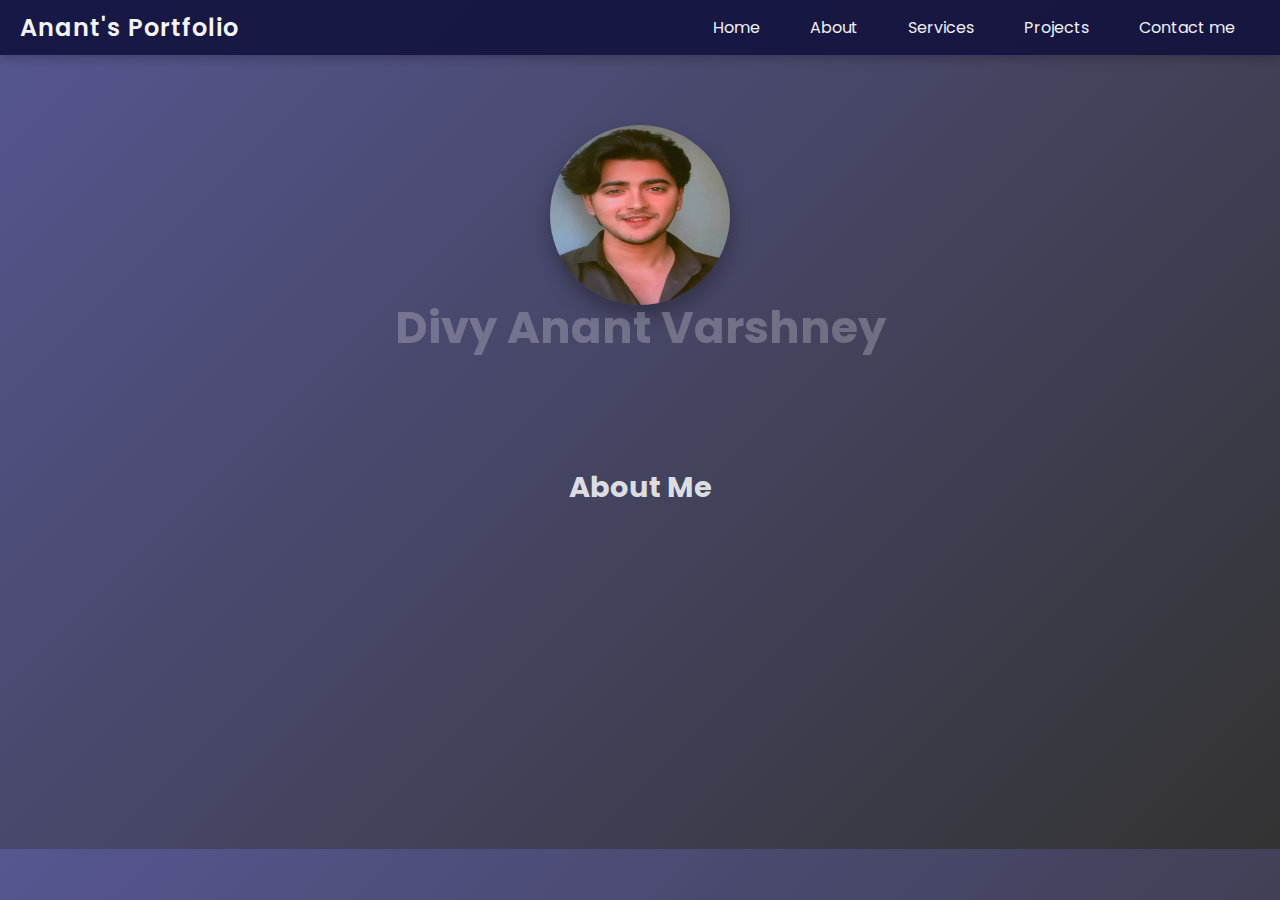
<file: myportfolio/about/about.html>
<!DOCTYPE html>
<html lang="en">

<head>
    <meta charset="UTF-8">
    <meta name="viewport" content="width=device-width, initial-scale=1.0">
    <title>About Me | Portfolio</title>
    <link rel="stylesheet" href="about.css">
    <link rel="preconnect" href="https://fonts.googleapis.com">
    <link rel="preconnect" href="https://fonts.gstatic.com" crossorigin>
    <link href="https://fonts.googleapis.com/css2?family=Poppins:wght@100;200;300;400;500;600;700;800;900&display=swap"
        rel="stylesheet">
    <link rel="stylesheet" href="https://cdnjs.cloudflare.com/ajax/libs/font-awesome/6.0.0-beta3/css/all.min.css">

</head>

<body>
    <header>
        <nav>
            <div class="left">Anant's Portfolio</div>
            <div class="right">
                <ul>
                    <li><a href="/index.html">Home</a></li>
                    <li><a href="about.html">About</a></li>
                    <li><a href="/">Services</a></li>
                    <li><a href="/">Projects</a></li>
                    <li><a href="/contact form/contact.html">Contact me</a></li>
                </ul>
            </div>
        </nav>
    </header>
  
    
    <section class="about-me">
        <div class="container">
            <div class="profile">
                <img src="profile-image.jpg" alt="Profile" class="profile-img">
                <h1 class="name">Divy Anant Varshney</h1>
                <p class="title">Web Developer & Designer</p>
            </div>

            <div class="bio">
                <h2>About Me</h2>
                <p>Hello! I'm Divy , a passionate web developer with a keen eye for design and a love for
                    creating interactive, user-friendly experiences. I specialize in front-end development with modern
                    frameworks and tools.</p>
            </div>
        </div>

        <div class="skills">
            <h2>My Skills</h2>
            <ul>
                <li>HTML</li>
                <li>CSS</li>
                <li>JavaScript</li>
                <li>React.js</li>
                <li>Node.js</li>
                <li>GSAP Animations</li>
            </ul>
        </div>
    </section>

    <script src="https://cdnjs.cloudflare.com/ajax/libs/gsap/3.11.5/gsap.min.js"></script>
    <script src="about.js"></script>
</body>

</html>
</file>
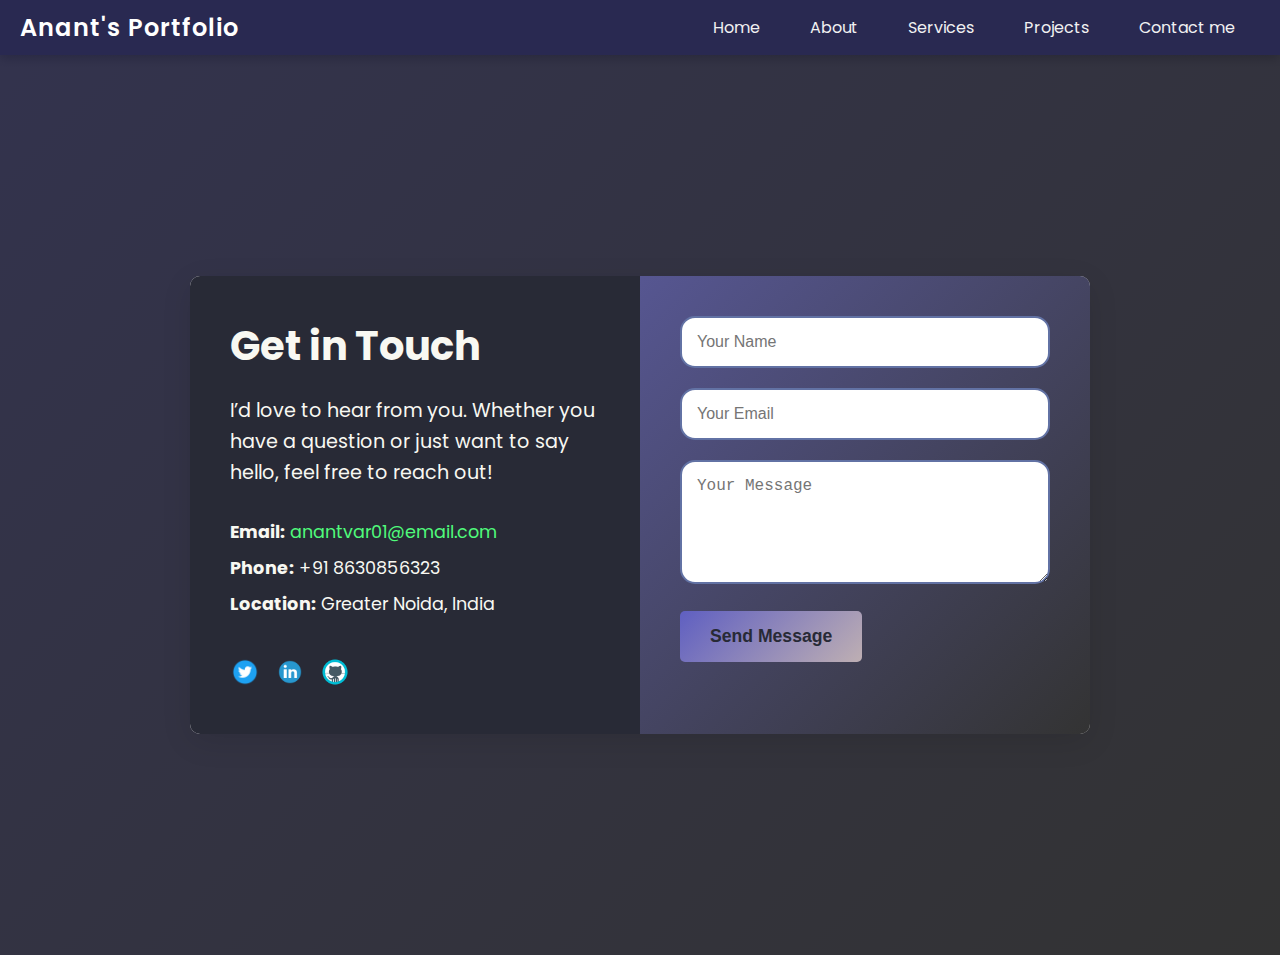
<file: myportfolio/contact form/contact.html>
<!DOCTYPE html>
<html lang="en">

<head>
    <meta charset="UTF-8">
    <meta name="viewport" content="width=device-width, initial-scale=1.0">
    <title>Contact Me</title>
    <link rel="stylesheet" href="contact.css">
    <link rel="preconnect" href="https://fonts.googleapis.com">
    <link rel="preconnect" href="https://fonts.gstatic.com" crossorigin>
    <link href="https://fonts.googleapis.com/css2?family=Poppins:wght@100;200;300;400;500;600;700;800;900&display=swap"
        rel="stylesheet">
    <link rel="stylesheet" href="https://cdnjs.cloudflare.com/ajax/libs/font-awesome/6.0.0-beta3/css/all.min.css">

</head>

<body>

    <header>
        <nav>
            <div class="left">Anant's Portfolio</div>
            <div class="right">
                <ul>
                    <li><a href="/index.html">Home</a></li>
                    <li><a href="/about/about.html">About</a></li>
                    <li><a href="/">Services</a></li>
                    <li><a href="/">Projects</a></li>
                    <li><a href="/contact form/contact.html">Contact me</a></li>
                </ul>
            </div>
        </nav>
    </header>

    <div class="container-main">

        <section class="contact-section">
            <div class="contact-container">
                <div class="contact-info">
                    <h1>Get in Touch</h1>
                    <p>I’d love to hear from you. Whether you have a question or just want to say hello, feel free to
                        reach
                        out!</p>
                    <ul class="info-list">
                        <li><strong>Email:</strong> <a href="mailto:example@email.com">anantvar01@email.com</a></li>
                        <li><strong>Phone:</strong> +91 8630856323</li>
                        <li><strong>Location:</strong> Greater Noida, India</li>
                    </ul>
                    <div class="social-icons">
                        <a href="#" class="social-icon"><img src="twitter-icon.png" alt="Twitter"></a>
                        <a href="#" class="social-icon"><img src="linkedin-icon.png" alt="LinkedIn"></a>
                        <a href="https://github.com/DivyAnant01" class="social-icon"><img src="github-icon.png"
                                alt="GitHub"></a>
                    </div>
                </div>
                <div class="contact-form">
                    <form id="contactForm">
                        <div class="form-group">
                            <input type="text" id="name" placeholder="Your Name" required>
                        </div>
                        <div class="form-group">
                            <input type="email" id="email" placeholder="Your Email" required>
                        </div>
                        <div class="form-group">
                            <textarea id="message" rows="5" placeholder="Your Message" required></textarea>
                        </div>
                        <button type="submit">Send Message</button>
                    </form>
                </div>
            </div>
        </section>
    </div>
    <script src="contact.js"></script>
</body>

</html>
</file>
<file: myportfolio/about/about.css>
* {
  margin: 0;
  padding: 0;
  box-sizing: border-box;
}

body {
  background: linear-gradient(135deg, rgba(44, 44, 118, 0.8), rgba(0, 0, 0, 0.8));
  color: #f4f4f4;
  overflow-x: hidden;
  font-family: 'Poppins', sans-serif;

}


nav {
  display: flex;
  justify-content: space-between;
  align-items: center;
  padding: 10px 20px;
  background: rgba(18, 18, 62, 0.9);
  box-shadow: 0 4px 10px rgba(0, 0, 0, 0.2);

}

.left {
  font-size: 1.5rem;
  font-weight: 600;
  letter-spacing: 1px;
}

nav ul {
  display: flex;
  justify-content: center;
}

nav ul li {
  list-style: none;
  margin: 0 15px;
}

nav ul li a {
  text-decoration: none;
  color: #f1f1f1;
  transition: color 0.3s ease;
  padding: 5px 10px;
}

nav ul li a:hover {
  color: #9c97f1;
  border-bottom: 2px solid #9c97f1;
}


.container {
  max-width: 1100px;
  margin: 0 auto;
  padding: 20px;
}

.about-me {
  text-align: center;
  padding: 50px 20px;
}

.profile-img {
  width: 180px;
  height: 180px;
  border-radius: 50%;
  box-shadow: 0px 10px 20px rgba(0, 0, 0, 0.3);
  margin-bottom: 20px;
  transition: transform 0.3s ease-in-out;
}

.profile-img:hover {
  transform: scale(1.1);
}

.name {
  font-size: 2.8rem;
  font-weight: 700;
  margin-bottom: 10px;
  color: #fff;
}

.title {
  font-size: 1.4rem;
  font-weight: 500;
  color: #c6d0f5;
  margin-bottom: 20px;
}

.bio {
  font-size: 1.2rem;
  color: #dcdde1;
  max-width: 700px;
  margin: 0 auto;
  line-height: 1.7;
}

.skills {
  margin-top: 50px;
}

.skills h2 {
  font-size: 2.2rem;
  color: #fff;
  margin-bottom: 20px;
}

.skills ul {
  list-style: none;
  display: flex;
  flex-wrap: wrap;
  gap: 15px;
  justify-content: center;
}

.skills ul li {
  background-color: rgba(255, 255, 255, 0.1);
  padding: 10px 20px;
  border-radius: 30px;
  box-shadow: 0px 10px 20px rgba(0, 0, 0, 0.2);
  font-size: 1.1rem;
  color: #fff;
  transition: background-color 0.3s ease;
}

.skills ul li:hover {
  background-color: rgba(255, 255, 255, 0.3);
}

@media (max-width: 992px) {
  .profile-img {
    width: 150px;
    height: 150px;
  }

  .name {
    font-size: 2.2rem;
  }

  .title {
    font-size: 1.1rem;
  }

  .bio {
    font-size: 1rem;
  }

  .skills ul {
    gap: 10px;
  }
}

@media (max-width: 768px) {
  nav ul {
    flex-direction: column;
    align-items: center;
    padding: 10px;
  }

  .profile-img {
    width: 120px;
    height: 120px;
  }

  .skills ul {
    flex-direction: column;
    gap: 10px;
  }

  .skills ul li {
    width: 80%;
    text-align: center;
  }
}

@media (max-width: 576px) {
  .name {
    font-size: 1.8rem;
  }

  .title {
    font-size: 1rem;
  }

  .bio {
    font-size: 0.9rem;
  }

  .skills ul li {
    padding: 8px 15px;
  }
}
</file>
<file: myportfolio/contact form/contact.css>
* {
    margin: 0;
    padding: 0;
    box-sizing: border-box;
  }

  body{
    font-family: 'Poppins', sans-serif;

  }

  nav {
    display: flex;
    justify-content: space-between;
    align-items: center;
    padding: 10px 20px;
    background: rgba(18, 18, 62, 0.9);
    box-shadow: 0 4px 10px rgba(0, 0, 0, 0.2);
    color: white;
  
  }
  
  .left {
    font-size: 1.5rem;
    font-weight: 600;
    letter-spacing: 1px;
  }
  
  nav ul {
    display: flex;
    justify-content: center;
  }
  
  nav ul li {
    list-style: none;
    margin: 0 15px;
  }
  
  nav ul li a {
    text-decoration: none;
    color: #f1f1f1;
    transition: color 0.3s ease;
    padding: 5px 10px;
  }
  
  nav ul li a:hover {
    color: #9c97f1;
    border-bottom: 2px solid #9c97f1;
  }
  
  .container-main {
    font-family: 'Arial', sans-serif;
    /* background-color: #f0f4f8; */
    background: linear-gradient(135deg, rgba(0, 0, 33, 0.8), rgba(0, 0, 0, 0.8));
    color: #333;
    display: flex;
    justify-content: center;
    align-items: center;
    min-height: 100vh;
    font-family: 'Poppins', sans-serif;

  }


  .contact-section {
    width: 100%;
    display: flex;
    justify-content: center;
    align-items: center;
    padding: 40px 20px;
  }
  
  .contact-container {
    display: flex;
    flex-wrap: wrap;
    max-width: 900px;
    width: 100%;
    background-color: #fff;
    box-shadow: 0 8px 30px rgba(0, 0, 0, 0.1);
    border-radius: 10px;
    overflow: hidden;
  }
  
  .contact-info {
    padding: 40px;
    flex: 1;
    background-color: #282a36;
    color: #f8f8f2;
    display: flex;
    flex-direction: column;
    justify-content: center;
  }
  
  .contact-info h1 {
    font-size: 2.5rem;
    margin-bottom: 20px;
  }
  
  .contact-info p {
    margin-bottom: 30px;
    font-size: 1.2rem;
    line-height: 1.6;
  }
  
  .info-list {
    list-style: none;
    margin-bottom: 30px;
  }
  
  .info-list li {
    margin-bottom: 10px;
    font-size: 1.1rem;
  }
  
  .info-list a {
    color: #50fa7b;
    text-decoration: none;
    transition: color 0.3s;
  }
  
  .info-list a:hover {
    color: #bd93f9;
  }
  
  .social-icons {
    display: flex;
    gap: 15px;
  }
  
  .social-icon img {
    width: 30px;
    transition: transform 0.3s ease;
  }
  
  .social-icon img:hover {
    transform: scale(1.1);
  }
  
  .contact-form {
    flex: 1;
    padding: 40px;
    background: linear-gradient(135deg, rgba(44, 44, 118, 0.8), rgba(0, 0, 0, 0.8));
  }
  
  .form-group {
    margin-bottom: 20px;
  }
  
  .form-group input,
  .form-group textarea {
    width: 100%;
    padding: 15px;
    border: 2px solid #6272a4;
    border-radius: 15px;
    font-size: 1rem;
    outline: none;
    transition: border-color 0.3s;
  }
  
  .form-group input:focus,
  .form-group textarea:focus {
    border-color: #ff79c6;
  }
  
  button {
    padding: 15px 30px;
    background: linear-gradient(135deg, rgb(101 101 215 / 80%), rgb(222 203 203 / 80%));
    border: none;
    color: #282a36;
    font-size: 1.1rem;
    font-weight: bold;
    border-radius: 5px;
    cursor: pointer;
    transition: background-color 0.3s;
  }
  
  button:hover {
    background-color: #ff79c6;
  }
  
  @media (max-width: 768px) {
    .contact-container {
      flex-direction: column;
    }
  
    .contact-info, .contact-form {
      padding: 20px;
    }
  }
  


  
@media (max-width: 1200px) {
  .firstsection {
      flex-direction: column;
      align-items: center;
  }

  .firstsection>div {
      width: 80%;
      margin-bottom: 20px;
  }

  .footer {
      flex-direction: column;
      padding: 20px;
  }
}

@media (max-width: 992px) {
  .leftsection {
      font-size: 1.2rem;
  }

  .firstsection>div {
      width: 100%;
  }

  nav ul li {
      margin: 0 10px;
  }

  main hr {
      margin: 25px 20px;
  }
}

@media (max-width: 768px) {
  nav {
      flex-direction: column;
      height: auto;
  }

  .firstsection {
      margin: 40px 0;
  }

  .secondsection {
      height: auto;
  }

  .footer {
      flex-direction: column;
      padding: 10px;
  }

  footer>div {
      width: auto;
      text-align: center;
  }
}

@media (max-width: 576px) {
  .leftsection .btn {
      font-size: 14px;
      padding: 10px;
  }

  .purple,
  .text-grey,
  .vertical-title,
  .vertical-desc {
      font-size: 0.9rem;
  }

  .secondsection h1 {
      font-size: 1.5rem;
  }

  .image-top {
      width: 20px;
  }
}
</file>
